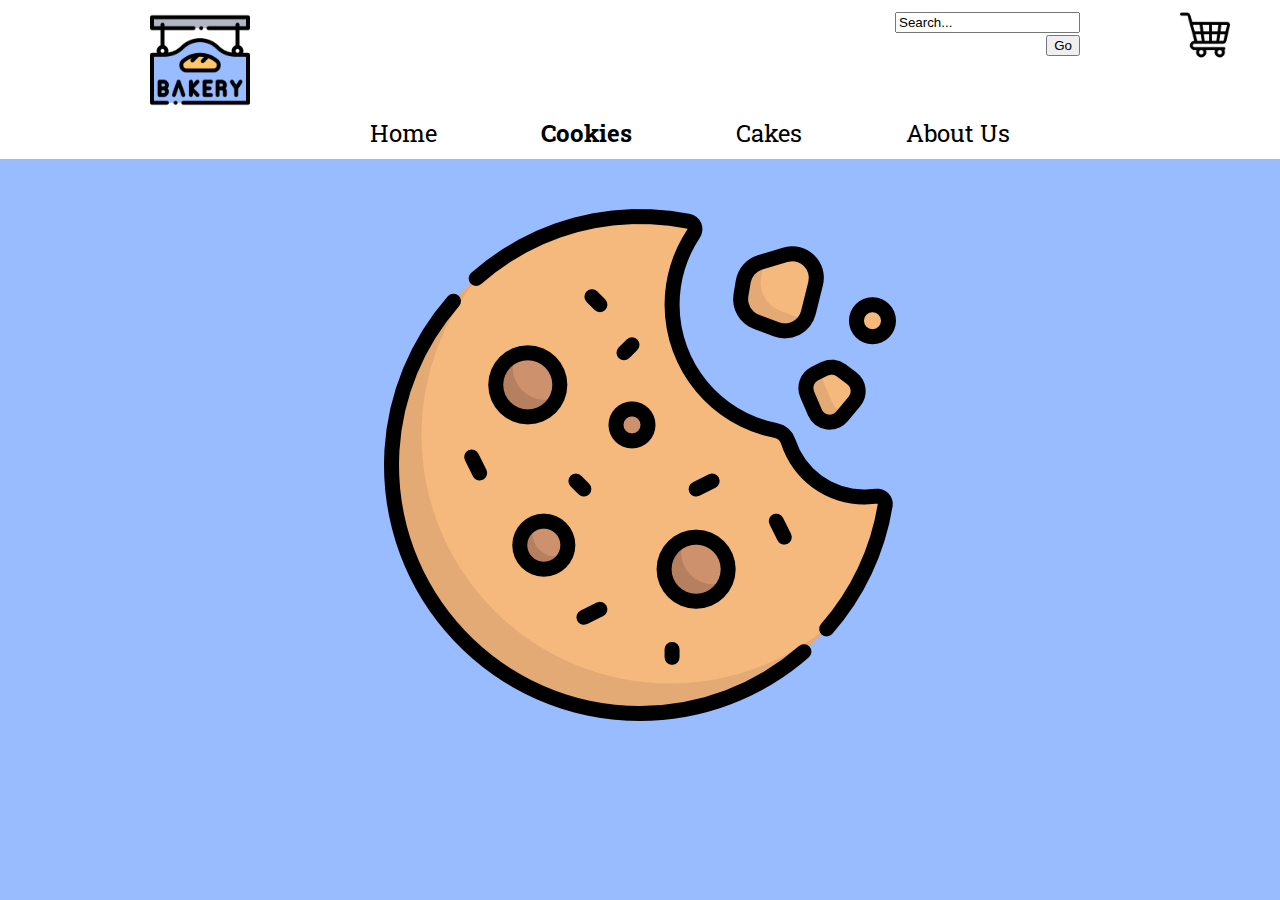
<file: mwyang_pui_hw5_spring_2022/index.html>
<!DOCTYPE html>
<html>

<head>
    <title>Bakery Home</title>
    <meta charset="UTF-8">
     <!-- styles -->
    <link rel="stylesheet" type="text/css" href="style.css">
    <!-- fonts -->
    <link href="https://fonts.googleapis.com/css?family=Roboto|Roboto+Slab" rel="stylesheet">
    <!-- javascript -->
    <!-- script src="main.js" type="text/javascript"></script-->
</head>

<body>
    <!-- Header -->
    <header>
        <div class="grid-container">
            <div class="grid-item"id="bakery-logo">
                    <a href="index.html"><img src="img/bakery.png" alt="bakery logo" width="100" height="100"></a>
            </div>
            <div class="grid-item">

            </div>
            <div class="grid-item" id="search">
                <form action="" method="POST">
                    <input type="text" id="item-search" value="Search...">
                    <input type="submit" value="Go">
                </form>
            </div>
            <div class="grid-item" id="cart">
              <a href="cart.html"><img src="img/shopping-cart.png" alt="shopping cart" width="50" height="50"></a>
            </div>

          </div>

        <!--Navigation bar-->
        <nav>
            <a href="index.html">Home</a>
            <a href="product-browsing.html"><strong>Cookies</strong></a>
            <a href="">Cakes</a>
            <a href="about-us.html">About Us</a>
        </nav>
    </div>
    </header>


    <!-- Display sample product -->
    <div id="item">
        <a href="product-detail.html"><img src="img/cookie.png" alt="chocolate chip cookie"></a>
    </div>

</body>

</html>
</file>
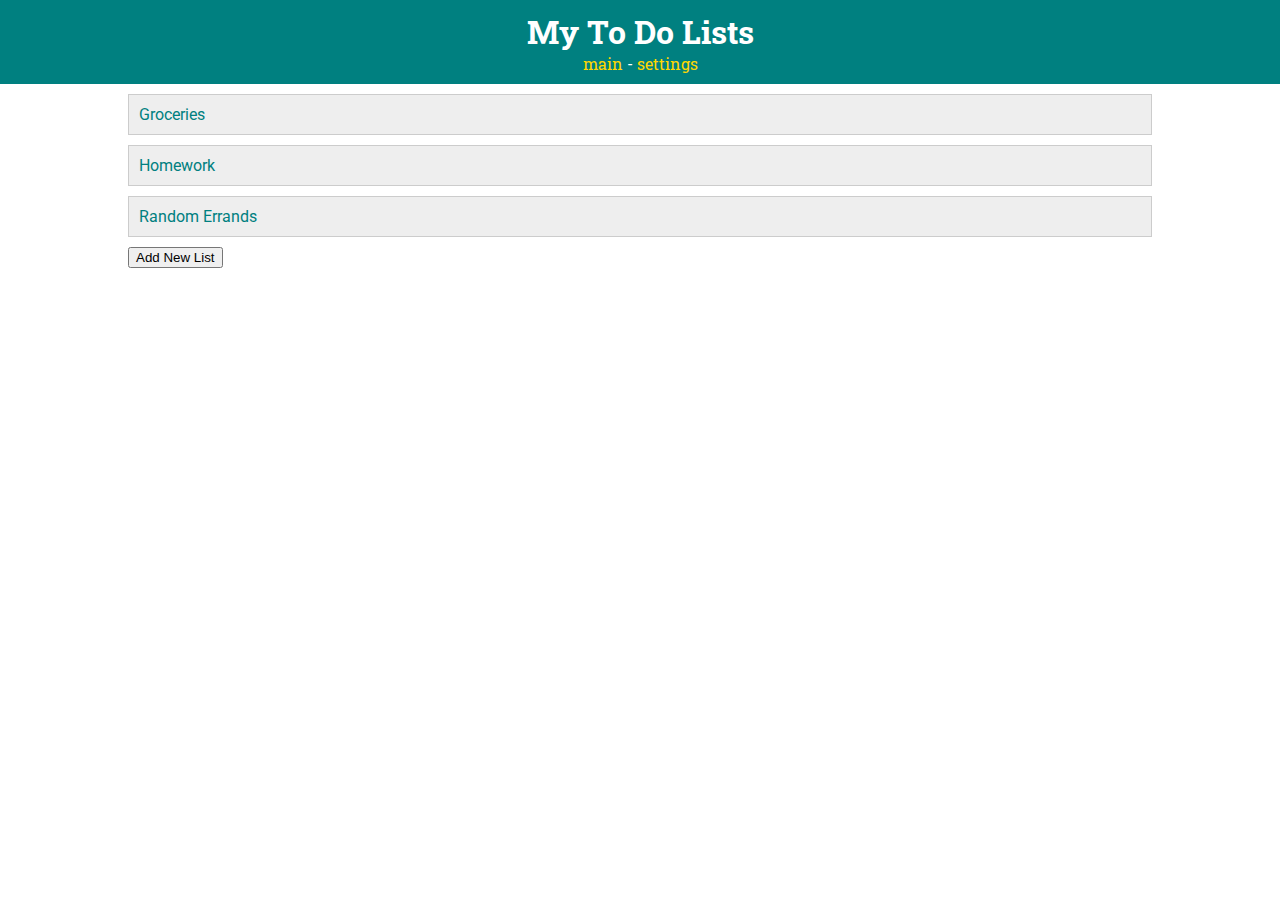
<file: week4_lab/index.html>
<!DOCTYPE html>
<html>
<head>
    <title>ToDo App</title>
    <meta charset="UTF-8">
     <!-- styles -->
    <link rel="stylesheet" type="text/css" href="style.css">
    <!-- fonts -->
    <link href="https://fonts.googleapis.com/css?family=Roboto|Roboto+Slab" rel="stylesheet">
    <!-- javascript -->
    <script src="main.js" type="text/javascript"></script>
</head>

<body>
    <header>
        <h1>My To Do Lists</h1>
        <nav>
            <a href="index.html">main</a> -
            <a href="settings.html">settings</a>
        </nav>
    </header>

    <div id="todo-lists">
        <div class="list">
           <a href="list.html">Groceries</a>

        </div>

        <div class="list">
           Homework
        </div>

        <div class="list">
           Random Errands
        </div>
        <button onclick="addNewList()">Add New List</button>
    </div>

</body>

</html>
</file>
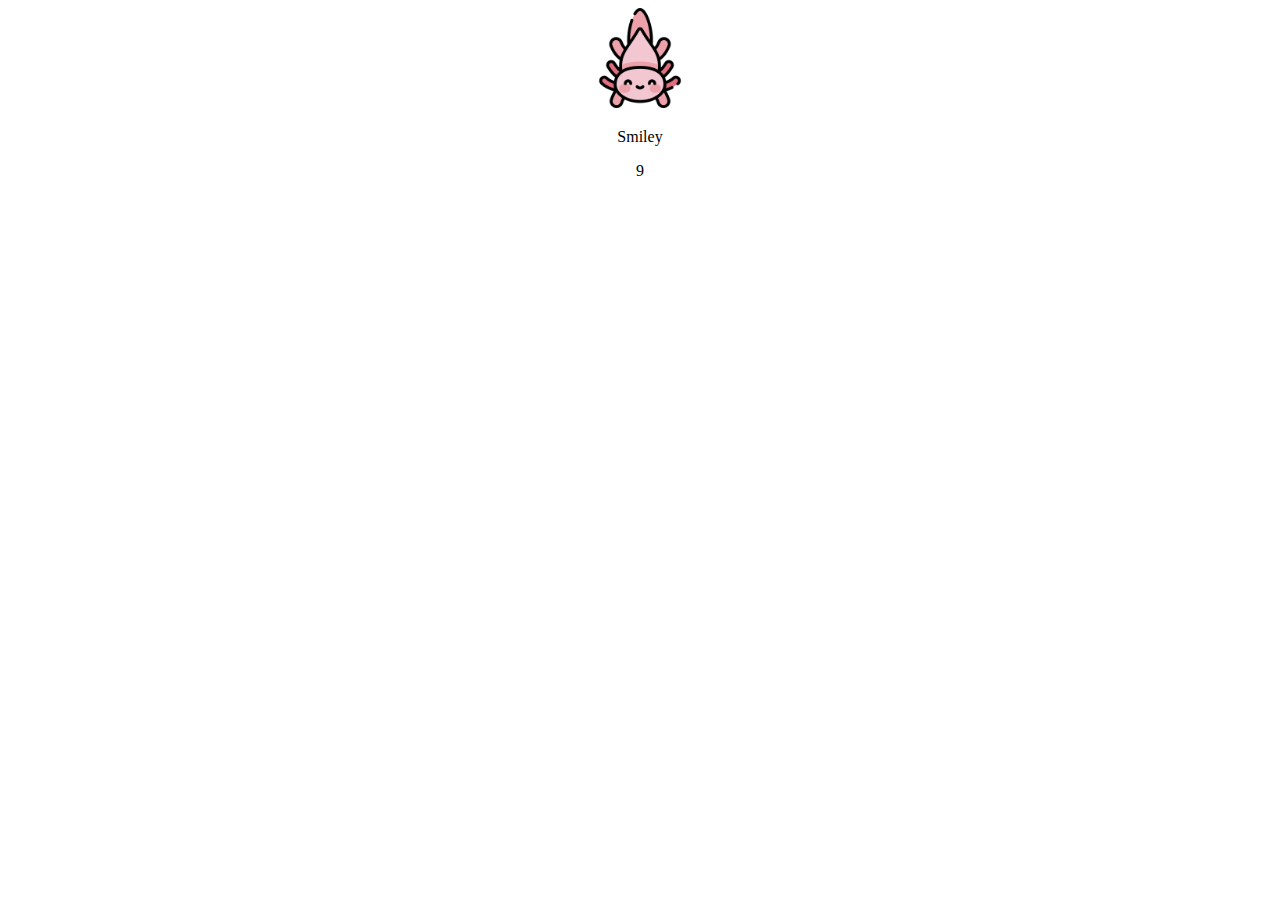
<file: week7_lab/index.html>
<!DOCTYPE html>
<html>


<head>
    <title>Animals</title>
    <meta charset="UTF-8">
     <!-- styles -->
    <link rel="stylesheet" type="text/css" href="style.css">
    <!-- javascript -->
    <script src="main.js" type="text/javascript"></script>

</head>

<body onload="onLoad()">
    <img id="randomAnimal" src = "" alt="" width="100" height="100">
    <p id="name"></p>
    <p id="age"></p>
</body>




</html>
</file>
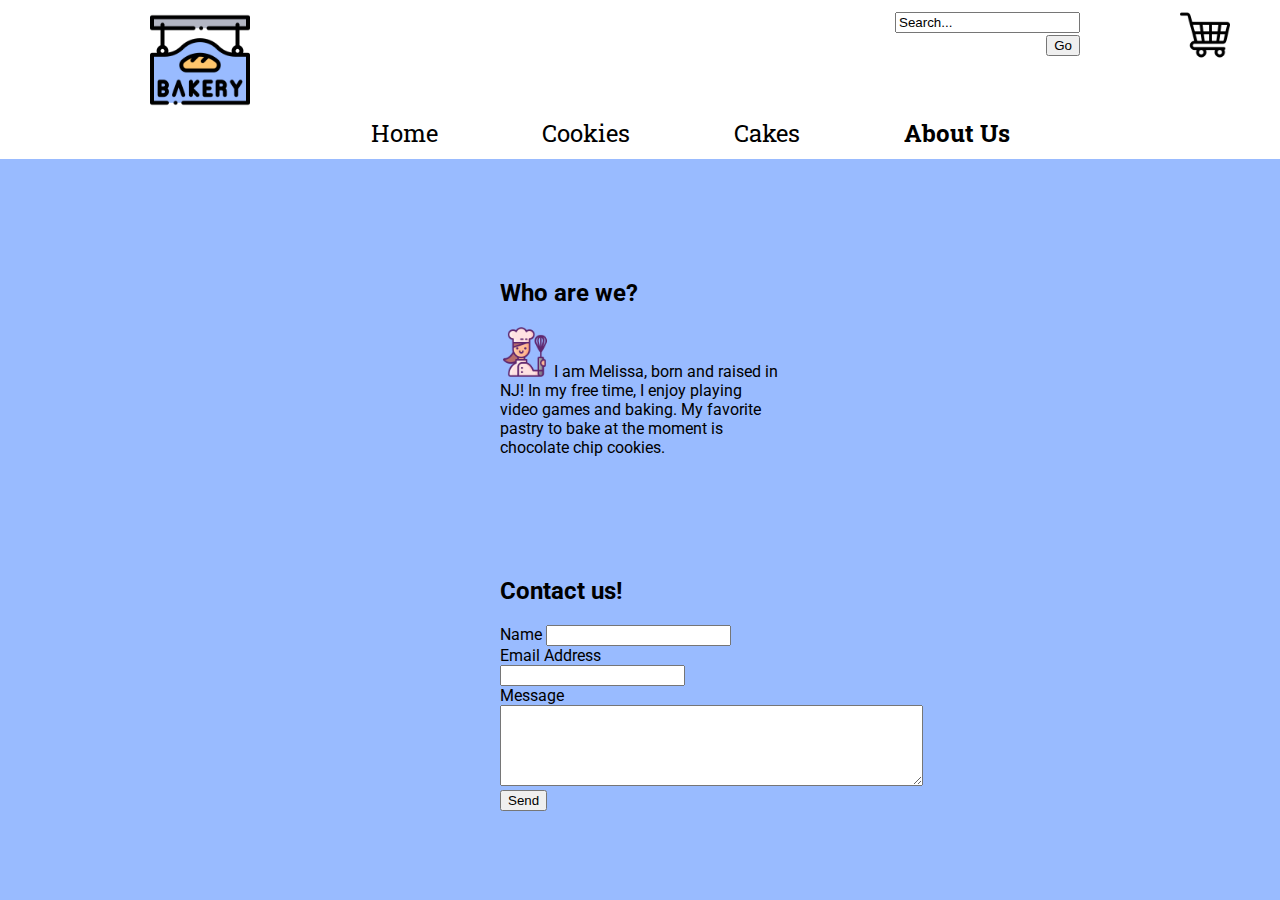
<file: mwyang_pui_hw5_spring_2022/about-us.html>
<!DOCTYPE html>
<html>

<head>
    <title>Bakery Home</title>
    <meta charset="UTF-8">
     <!-- styles -->
    <link rel="stylesheet" type="text/css" href="style.css">
    <!-- fonts -->
    <link href="https://fonts.googleapis.com/css?family=Roboto|Roboto+Slab" rel="stylesheet">
    <!-- javascript -->
    <!-- script src="main.js" type="text/javascript"></script-->
</head>

<body>
    <!-- Header -->
    <header>
        <div class="grid-container">
            <div class="grid-item"id="bakery-logo">
                    <a href="index.html"><img src="img/bakery.png" alt="bakery logo" width="100" height="100"></a>
            </div>
            <div class="grid-item">

            </div>
            <div class="grid-item" id="search">
                <form action="" method="POST">
                    <input type="text" id="item-search" value="Search...">
                    <input type="submit" value="Go">
                </form>
            </div>
            <div class="grid-item" id="cart">
              <a href="cart.html"><img src="img/shopping-cart.png" alt="shopping cart" width="50" height="50"></a>
            </div>

          </div>

        <!--Navigation bar-->
        <nav>
            <a href="index.html">Home</a>
            <a href="product-browsing.html">Cookies</a>
            <a href="">Cakes</a>
            <a href="about-us.html"><strong>About Us</strong></a>
        </nav>
    </div>
    </header>


    <!-- About us info -->

    <h2>Who are we?</h2>
    <div id="about-us">
        <img src="img/chef.png" alt="image of chef" width="50" height="50">
        I am Melissa, born and raised in NJ! In my free time, I enjoy playing video games and baking. My favorite pastry to bake at the moment is chocolate chip cookies.
    </div>
    <h2>Contact us!</h2>
    <div id="contact-us">
        <form>
            <label for="name">Name</label>
            <input type="text" id="contact-name" name="contact-name">
        </form>
        <form>
            <label for="email">Email Address</label>
            <input type="text" id="email" name="email">
        </form>
        <form>
            <label for="message">Message</label>
            <br>
            <textarea id="message" name="message" rows="5" cols="50">
            </textarea>
        </form>
        <form>
            <input type="submit" value="Send">
        </form>
    </div>

</body>

</html>
</file>
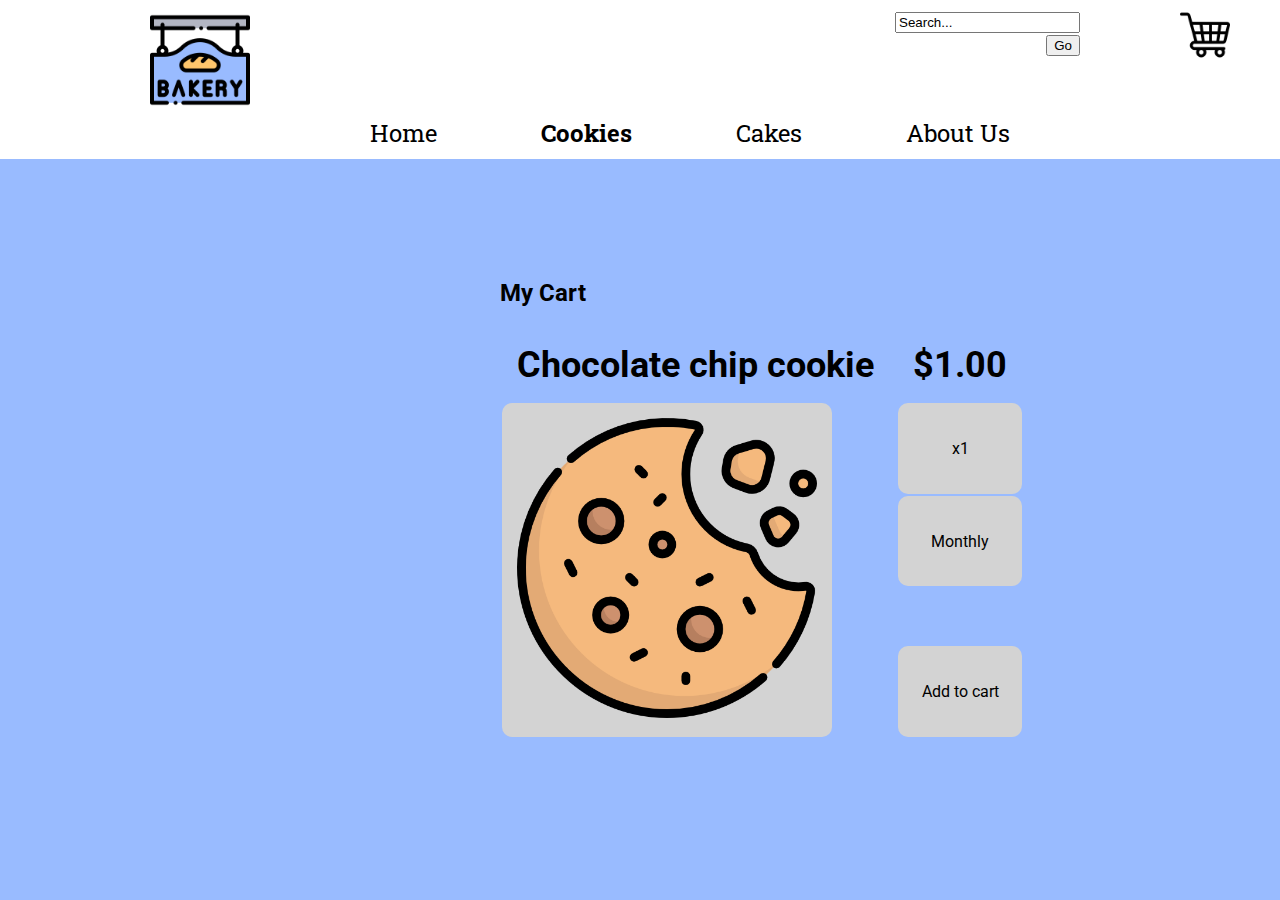
<file: mwyang_pui_hw5_spring_2022/cart.html>
<!DOCTYPE html>
<html>

<head>
    <title>Bakery Product Browsing</title>
    <meta charset="UTF-8">
     <!-- styles -->
    <link rel="stylesheet" type="text/css" href="style.css">
    <!-- fonts -->
    <link href="https://fonts.googleapis.com/css?family=Roboto|Roboto+Slab" rel="stylesheet">
    <!-- javascript -->
    <!-- script src="main.js" type="text/javascript"></script-->
</head>

<body>
    <!-- Header -->
    <header>
        <div class="grid-container">
            <div class="grid-item"id="bakery-logo">
                    <a href="index.html"><img src="img/bakery.png" alt="bakery logo" width="100" height="100"></a>
            </div>
            <div class="grid-item">

            </div>
            <div class="grid-item" id="search">
                <form action="" method="POST">
                    <input type="text" id="item-search" value="Search...">
                    <input type="submit" value="Go">
                </form>
            </div>
            <div class="grid-item" id="cart">
              <a href="cart.html"><img src="img/shopping-cart.png" alt="shopping cart" width="50" height="50"></a>
            </div>

          </div>

        <!--Navigation bar-->
        <nav>
            <a href="index.html">Home</a>
            <a href="product-browsing.html"><strong>Cookies</strong></a>
            <a href="">Cakes</a>
            <a href="about-us.html">About Us</a>
        </nav>
    </div>
    </header>


    <!-- Shopping cart -->
    <div class="heading">
        <h2>My Cart</h2>
    </div>

    <div id="cart-contents">
        <table>
            <tr> <!-- row 1 -->
                <th colspan="3">Chocolate chip cookie</th>
                <th>$1.00</th>
            </tr>
            <tr> <!-- row 2 -->
                <td rowspan="4">
                    <img src="img/cookie.png" alt="chocolate chip cookie" width="300" height="300">
                </td>
                <td id="empty-td"></td>
                <td id="empty-td"></td>
                <td>x1</td>
            </tr>
            <tr><!-- row 3 -->
                <td id="empty-td"></td>
                <td id="empty-td"></td>
                <td>Monthly</td>
            </tr>
            <tr> <!-- row 4 -->
                <td id="empty-td"></td>
                <td id="empty-td"></td>
                <td id="empty-td"></td>
            </tr>
            <tr> <!-- row 5-->
                <td id="empty-td"></td>
                <td id="empty-td"></td>
                <td>Add to cart</td>
            </tr>

        </table>
    </div>
</body>

</html>
</file>
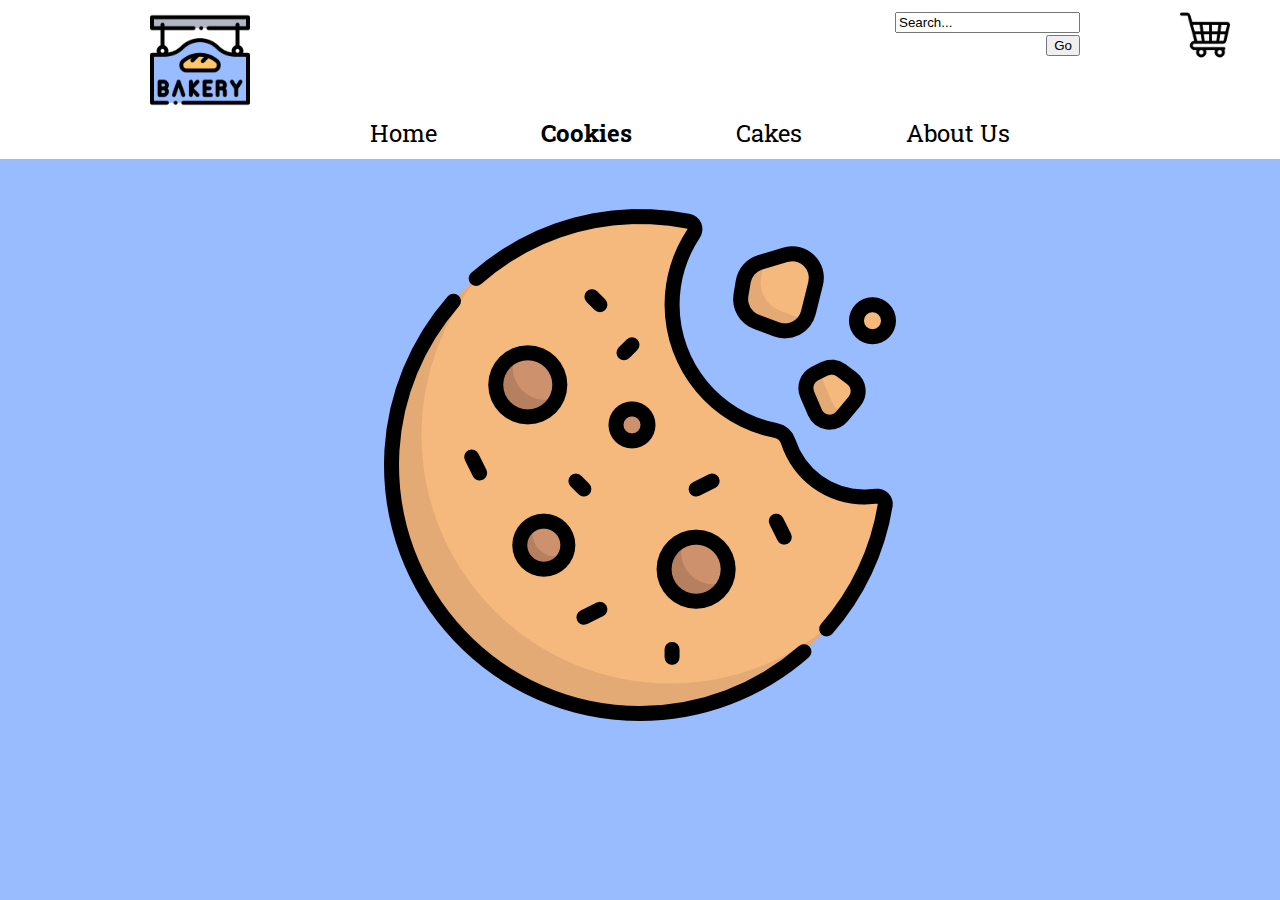
<file: mwyang_pui_hw5_spring_2022/home.html>
<!DOCTYPE html>
<html>

<head>
    <title>Bakery Home</title>
    <meta charset="UTF-8">
     <!-- styles -->
    <link rel="stylesheet" type="text/css" href="style.css">
    <!-- fonts -->
    <link href="https://fonts.googleapis.com/css?family=Roboto|Roboto+Slab" rel="stylesheet">
    <!-- javascript -->
    <!-- script src="main.js" type="text/javascript"></script-->
</head>

<body>
    <!-- Header -->
    <header>
        <div class="grid-container">
            <div class="grid-item"id="bakery-logo">
                    <a href="home.html"><img src="img/bakery.png" alt="bakery logo" width="100" height="100"></a>
            </div>
            <div class="grid-item">

            </div>
            <div class="grid-item" id="search">
                <form action="" method="POST">
                    <input type="text" id="item-search" value="Search...">
                    <input type="submit" value="Go">
                </form>
            </div>
            <div class="grid-item" id="cart">
              <a href="cart.html"><img src="img/shopping-cart.png" alt="shopping cart" width="50" height="50"></a>
            </div>

          </div>

        <!--Navigation bar-->
        <nav>
            <a href="home.html">Home</a>
            <a href="product-browsing.html"><strong>Cookies</strong></a>
            <a href="">Cakes</a>
            <a href="about-us.html">About Us</a>
        </nav>
    </div>
    </header>


    <!-- Display sample product -->
    <div id="item">
        <a href="product-detail.html"><img src="img/cookie.png" alt="chocolate chip cookie"></a>
    </div>

</body>

</html>
</file>
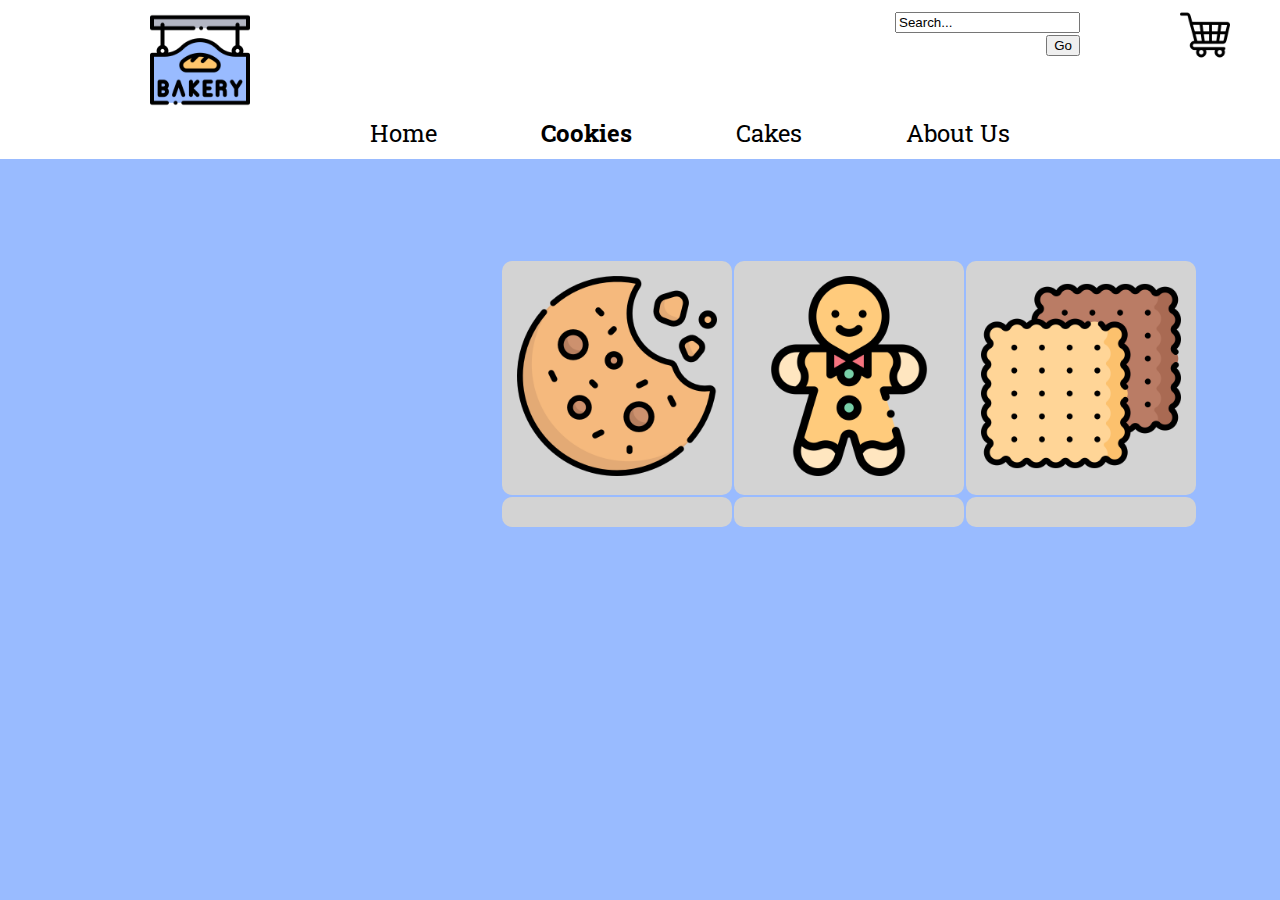
<file: mwyang_pui_hw5_spring_2022/product-browsing.html>
<!DOCTYPE html>
<html>

<head>
    <title>Bakery Product Browsing</title>
    <meta charset="UTF-8">
     <!-- styles -->
    <link rel="stylesheet" type="text/css" href="style.css">
    <!-- fonts -->
    <link href="https://fonts.googleapis.com/css?family=Roboto|Roboto+Slab" rel="stylesheet">
    <!-- javascript -->
    <!-- script src="main.js" type="text/javascript"></script-->
</head>

<body>
    <!-- Header -->
    <header>
        <div class="grid-container">
            <div class="grid-item"id="bakery-logo">
                    <a href="index.html"><img src="img/bakery.png" alt="bakery logo" width="100" height="100"></a>
            </div>
            <div class="grid-item">

            </div>
            <div class="grid-item" id="search">
                <form action="" method="POST">
                    <input type="text" id="item-search" value="Search...">
                    <input type="submit" value="Go">
                </form>
            </div>
            <div class="grid-item" id="cart">
              <a href="cart.html"><img src="img/shopping-cart.png" alt="shopping cart" width="50" height="50"></a>
            </div>

          </div>

        <!--Navigation bar-->
        <nav>
            <a href="index.html">Home</a>
            <a href="product-browsing.html"><strong>Cookies</strong></a>
            <a href="">Cakes</a>
            <a href="about-us.html">About Us</a>
        </nav>
    </div>
    </header>

    <!-- Display product grid -->
    <div id="product-grid">
        <table>
            <tbody>
                <tr>
                    <td>
                        <a href="product-detail.html"><img src="img/cookie.png" alt="chocolate chip cookie" width="200" height="200"></a>
                    </td>
                    <td>
                        <a href=""><img src="img/gingerbread.png" alt="gingerbread cookie" width="200" height="200"></a>
                    </td>
                    <td>
                        <a href=""><img src="img/biscuit.png" alt="biscuit cookie" width="200" height="200"></a>
                    </td>

                </tr>
                <tr>
                    <td>
                    </td>
                    <td>
                    </td>
                    <td>
                    </td>
                </tr>
            </tbody>
        </table>
    </div>

</body>

</html>
</file>
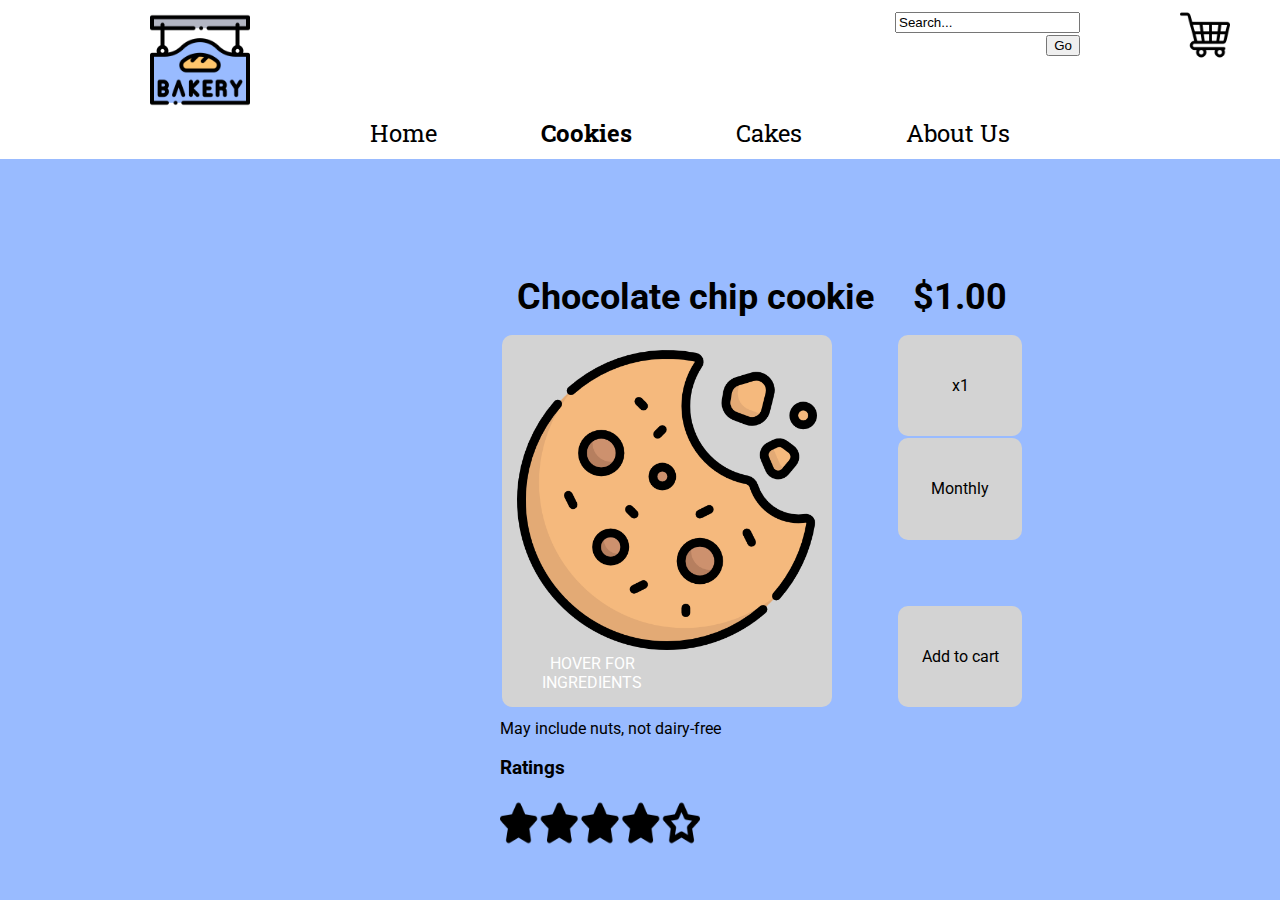
<file: mwyang_pui_hw5_spring_2022/product-detail.html>
<!DOCTYPE html>
<html>

<head>
    <title>Bakery Product Browsing</title>
    <meta charset="UTF-8">
     <!-- styles -->
    <link rel="stylesheet" type="text/css" href="style.css">
    <!-- fonts -->
    <link href="https://fonts.googleapis.com/css?family=Roboto|Roboto+Slab" rel="stylesheet">
    <!-- javascript -->
    <!-- script src="main.js" type="text/javascript"></script-->
</head>

<body>
    <!-- Header -->
    <header>
        <div class="grid-container">
            <div class="grid-item"id="bakery-logo">
                    <a href="index.html"><img src="img/bakery.png" alt="bakery logo" width="100" height="100"></a>
            </div>
            <div class="grid-item">

            </div>
            <div class="grid-item" id="search">
                <form action="" method="POST">
                    <input type="text" id="item-search" value="Search...">
                    <input type="submit" value="Go">
                </form>
            </div>
            <div class="grid-item" id="cart">
              <a href="cart.html"><img src="img/shopping-cart.png" alt="shopping cart" width="50" height="50"></a>
            </div>

          </div>

        <!--Navigation bar-->
        <nav>
            <a href="index.html">Home</a>
            <a href="product-browsing.html"><strong>Cookies</strong></a>
            <a href="">Cakes</a>
            <a href="about-us.html">About Us</a>
        </nav>
    </div>
    </header>


    <!-- Display product -->
    <div id="product-info">
        <table>
            <tr> <!-- row 1 -->
                <th colspan="3">Chocolate chip cookie</th>
                <th>$1.00</th>
            </tr>
            <tr> <!-- row 2 -->
                <td rowspan="4">
                    <div class="container">

                    <img src="img/cookie.png" alt="chocolate chip cookie" width="300" height="300">
                    <div id="instructions">HOVER FOR INGREDIENTS</div>
                    <div class="overlay">
                        <div class="text">UNBLEACHED ENRICHED FLOUR, SEMISWEET CHOCOLATE CHIPS (SUGAR, CHOCOLATE, COCOA BUTTER, MILK), SUGAR, CANOLA OIL, PALM OIL, HIGH FRUCTOSE CORN SYRUP, LEAVENING (BAKING SODA, AMMONIUM PHOSPHATE), SALT</div>
                    </div>
                    </div>
                </td>
                <td id="empty-td"></td>
                <td id="empty-td"></td>
                <td>x1</td>
            </tr>
            <tr><!-- row 3 -->
                <td id="empty-td"></td>
                <td id="empty-td"></td>
                <td>Monthly</td>
            </tr>
            <tr> <!-- row 4 -->
                <td id="empty-td"></td>
                <td id="empty-td"></td>
                <td id="empty-td"></td>
            </tr>
            <tr> <!-- row 5-->
                <td id="empty-td"></td>
                <td id="empty-td"></td>
                <td>Add to cart</td>
            </tr>

        </table>
    </div>
    <div id="more-details">
        <span>May include nuts, not dairy-free</span>
        <H3>Ratings</H3> <img src=img/rating.png width=200 height=50>
    </div>
</body>

</html>
</file>
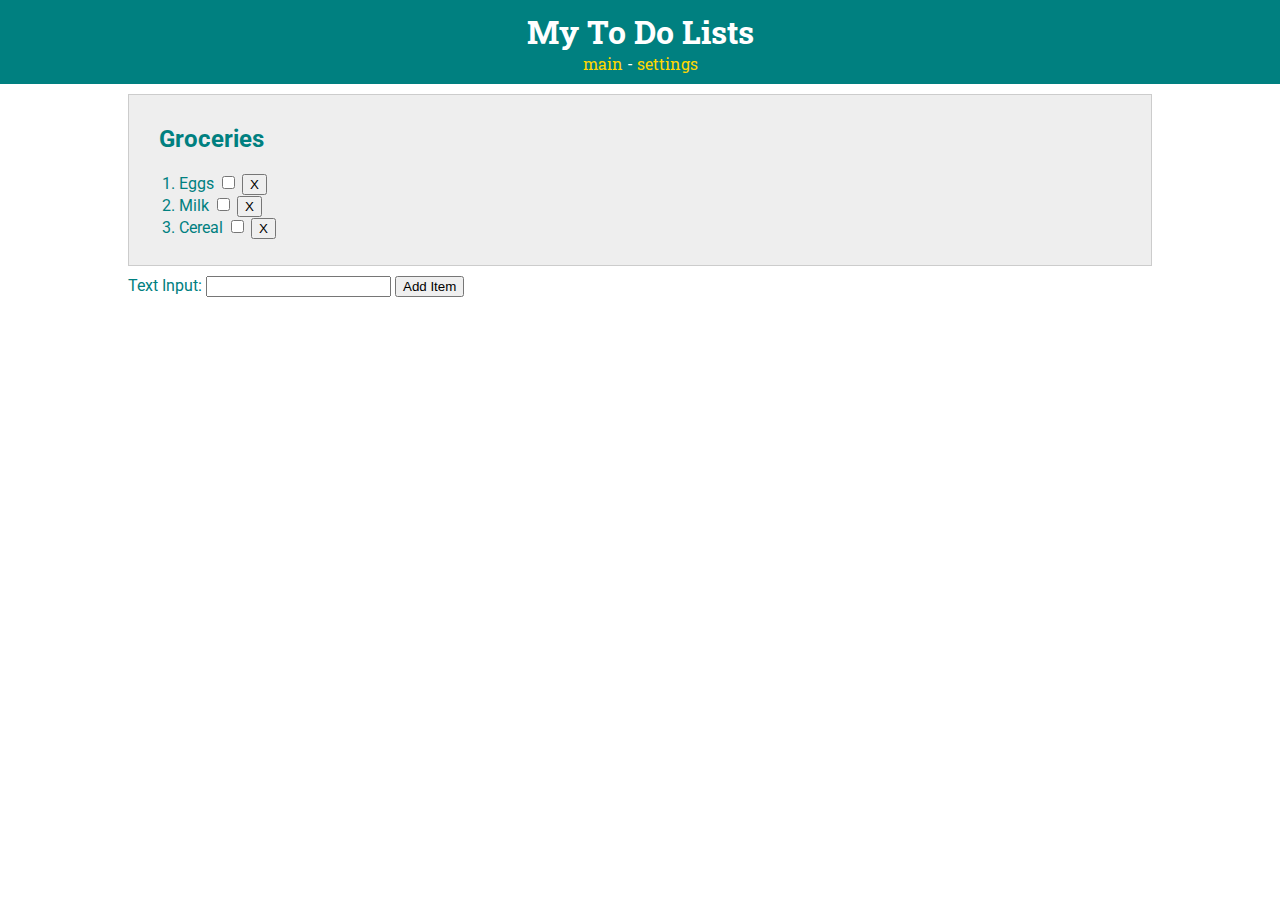
<file: week4_lab/list.html>
<!DOCTYPE html>
<html>
<head>
    <title>ToDo App</title>
    <meta charset="UTF-8">
     <!-- styles -->
    <link rel="stylesheet" type="text/css" href="style.css">
    <!-- fonts -->
    <link href="https://fonts.googleapis.com/css?family=Roboto|Roboto+Slab" rel="stylesheet">
    <!-- javascript -->
    <script src="main.js" type="text/javascript"></script>
</head>

<body>
    <header>
        <h1>My To Do Lists</h1>
        <nav>
            <a href="index.html">main</a> -
            <a href="settings.html">settings</a>
        </nav>
    </header>
    <div id="todo-lists">
        <div class="list">
            <h2 class="list-title">Groceries</h2>
            <ol id="grocery-list">
                <li>
                    <label for="check-eggs">Eggs</label>
                    <input id="check-eggs" type="checkbox" class="complete-item" onclick="completeListItem(this)">
                    <button class="delete-item"
                    onclick="deleteListItem(this.parentNode)">X</button>
                </li>
                <li>
                    <label for="check-milk">Milk</label>
                    <input id="check-milk" type="checkbox" class="complete-item" onclick="completeListItem(this)">
                    <button class="delete-item"
                    onclick="deleteListItem(this.parentNode)">X</button>
                </li>
                <li>
                    <label for="check-cereal">Cereal</label>
                    <input id="check-cereal" type="checkbox" class="complete-item" onclick="completeListItem(this)">
                    <button class="delete-item"
                    onclick="deleteListItem(this.parentNode)">X</button></li>
            </ol>

        </div>
        <label for="text_input">Text Input:</label>
        <input id="text_input" type="text"></input>
    <button onclick="addListItem()">Add Item</button>
    </div>


</body>

</html>
</file>
<file: mwyang_pui_hw5_spring_2022/style.css>
body {
    margin: 0;
    color:  black;
    background-color: #99BBFF;
    font-family: 'Roboto', sans-serif;

}

/*********** HEADER ************/
header {
    text-align: center;
    padding: 10px;
    background-color: white;
    color: black;
    font-family: 'Roboto Slab', serif;
    padding-left: 50px;
    padding-right: 50px;
    padding-top:  10px;
}

#bakery-logo {
    text-align:  left;
    width: 800px;
}

#search{
    text-align:  right;
}

#cart{
    text-align:  left;
}

h1 {
    margin: 0;
    display:  none;
}

/*********** BODY ************/

#item{
    padding: 50px;
    text-align:  center;
}

.container {
  position: relative;
  width: 50%;
}
.text {
  color: black;
  font-size: 12px;
  position: absolute;
  top: 50%;
  left: 50%;
  transform: translate(-50%, -50%);
  -ms-transform: translate(-50%, -50%);
  opacity: 100;
}
.overlay {
  position: absolute;
  top: 0;
  bottom: 0;
  left: 0;
  right: 0;
  height: 100%;
  width: 100%;
  opacity: 0;
  transition: .5s ease;
  background-color: lightgray;
}

.container:hover .overlay {
  opacity: 0.8;
}

h2 {
    padding-top: 100px;
    padding-left: 500px;
    padding-right: 500px;
}
/*********** LINKS ************/


header a {
    color: black;
    text-decoration: none;
    padding-left: 100px;
    font-size: 24px;
}


/*********** GRIDS/TABLE ************/
.grid-container {
  display: grid;
  grid-template-columns: repeat(4, 1fr);
}

#product-grid {
    padding-top: 100px;
    padding-left: 500px;
    padding-right: 500px;
    text-align: center;
    table-layout: fixed;
}
#product-info {
    padding-top: 100px;
    padding-left: 500px;
    padding-right: 500px;
    text-align: center;
}
#more-details {
    padding-top: 10px;
    padding-left: 500px;
    padding-right: 500px;
}
#instructions {
    text-align:  center;
    color:  white;
}
#cart-contents {
    padding-left: 500px;
    padding-right: 500px;
    text-align: center;
    font-size: 16px;
}
#about-us{
    padding-left: 500px;
    padding-right: 500px;
    text-align: left;
    font-size: 16px;
}
#contact-us {
    padding-left: 500px;
    padding-right: 500px;
    text-align: left;
    font-size: 16px;
}
th #content-contents{
    font-size: 20px;
}
th {
    width: 200px;
    padding:  15px;
    font-size: 36px;
    text-align: left;
}
td {
    background-color: lightgray;
    border-radius: 10px;
    padding:  15px;
    width: 200px;
    text-align: center;
}
#empty-td {
    background-color: transparent;
}
</file>
<file: week4_lab/style.css>
body {
    margin: 0;
    color:  teal;
    font-family: 'Roboto', sans-serif;

}

/*********** HEADER ************/
header {
    text-align: center;
    padding: 10px;
    background-color: teal;
    color: white;
    font-family: 'Roboto Slab', serif;

}

h1 {
    margin: 0;
}

/*********** LISTS ************/
#todo-lists {
    margin: 0 auto;
    width: 80%;
    padding-top: 10px;
}

.list {
    padding: 10px;
    margin-bottom: 10px;
    background-color: #eeeeee;
    border: 1px solid #cccccc;

}

.list-title {
    margin-left: 20px;
}

header a {
    color: gold;
    text-decoration: none;
}

.list a {
    color: teal;
    text-decoration: none;
}
</file>
<file: week7_lab/style.css>
body {
    text-align: center;

}
</file>
